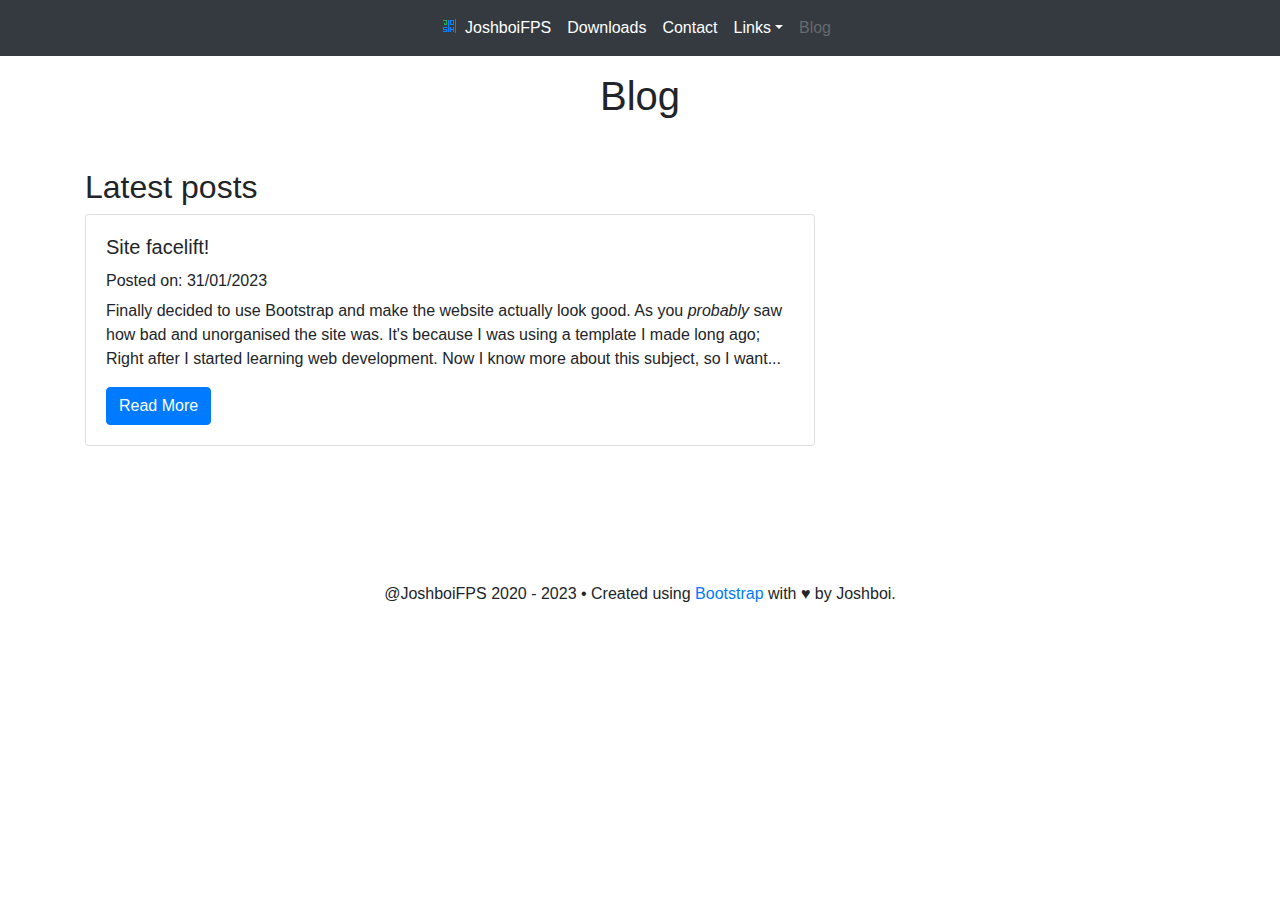
<file: blog/index.html>
<!DOCTYPE html>
<html lang="en">
<head>
    <meta charset="UTF-8">
    <meta name="viewport" content="width=device-width, initial-scale=1">
    <link rel="stylesheet" href="https://cdn.jsdelivr.net/npm/bootstrap@4.5.3/dist/css/bootstrap.min.css">
    <script src="https://code.jquery.com/jquery-3.5.1.slim.min.js"
            integrity="sha384-DfXdz2htPH0lsSSs5nCTpuj/zy4C+OGpamoFVy38MVBnE+IbbVYUew+OrCXaRkfj"
            crossorigin="anonymous"></script>
    <script src="https://cdn.jsdelivr.net/npm/bootstrap@4.5.3/dist/js/bootstrap.bundle.min.js"
            integrity="sha384-ho+j7jyWK8fNQe+A12Hb8AhRq26LrZ/JpcUGGOn+Y7RsweNrtN/tE3MoK7ZeZDyx"
            crossorigin="anonymous"></script>
    <script src="../assets/main.js"></script>
    <link rel="stylesheet" href="../assets/style_main.css">
    <link rel="icon" href="../assets/josh.ico" type="image/ico">
    <title>Blog - JoshboiFPS</title>
</head>
<body>
<nav class="navbar navbar-expand-lg navbar-dark bg-dark fixed-top">
    <a href="../"><img src="../assets/josh.ico" alt="" class="navbar-brand navbar-brand-image-zoomed"></a>
    <button class="navbar-toggler" type="button" data-toggle="collapse" data-target="#navbarsExample08"
            aria-controls="navbarsExample08" aria-expanded="false" aria-label="Toggle navigation">
        <span class="navbar-toggler-icon"></span>
        Menu
    </button>
    <div class="navbar-collapse justify-content-md-center collapse" id="navbarsExample08">
        <ul class="navbar-nav">
            <li class="navbar-brand-image-josh">
                <img src="../assets/josh.ico" alt="">
            </li>
            <li class="nav-item active">
                <a class="nav-link" href="../">JoshboiFPS</a>
            </li>
            <li class="nav-item">
                <a class="nav-link active" href="../downloads" tabindex="-1" aria-disabled="true">Downloads</a>
            </li>
            <li class="nav-item">
                <a class="nav-link active" href="../contact">Contact</a>
            </li>
            <li class="nav-item dropdown">
                <a class="nav-link dropdown-toggle active" href="#" id="dropdown08" data-toggle="dropdown"
                   aria-haspopup="true"
                   aria-expanded="false">Links</a>
                <div class="dropdown-menu" aria-labelledby="dropdown08">
                    <a class="dropdown-item dropdown-item-josh dropdown-item-steam"
                       href="https://steamcommunity.com/id/JoshboiFPS"
                       target="_blank">Steam</a>
                    <a class="dropdown-item dropdown-item-josh dropdown-item-github" href="https://github.com/swarnab1"
                       target="_blank">GitHub</a>
                    <a class="dropdown-item dropdown-item-josh dropdown-item-youtube"
                       href="https://www.youtube.com/@Joshboi" target="_blank">YouTube</a>
                    <a class="dropdown-item dropdown-item-josh dropdown-item-twitch"
                       href="https://www.twitch.tv/JoshboiPlays"
                       target="_blank">Twitch</a>
                    <a class="dropdown-item dropdown-item-josh dropdown-item-discord"
                       href="https://discord.gg/qun3TnJzdT"
                       target="_blank">Discord</a>
                </div>
            </li>
            <li class="nav-item">
                <a class="nav-link disabled">Blog</a>
            </li>
        </ul>
    </div>
</nav>
<div class="container my-5">
    <br>
    <h1 class="text-center mb-5">Blog</h1>
    <h2>Latest posts</h2>
    <div class="row">
        <div class="col-md-8">
            <div class="card mb-3">
                <div class="card-body">
                    <h5 class="card-title">Site facelift!</h5>
                    <h6>Posted on: 31/01/2023</h6>
                    <p class="card-text">Finally decided to use Bootstrap and make the website actually look good. As
                        you <i>probably</i> saw how bad and unorganised the site was. It's because I was using a
                        template I made long ago; Right after I started learning web development. Now I know more about
                        this subject, so I want... </p>
                    <a href="sitefacelift" class="btn btn-primary">Read More</a>
                </div>
            </div>
        </div>
    </div>
    <br>
    <br>
    <br>
</div>
<footer class="container text-center">
    <p>@JoshboiFPS 2020 - 2023 &bullet; Created using <a href="https://getbootstrap.com/" target="_blank">Bootstrap</a>
        with &hearts; by
        Joshboi.</p>
</footer>
</body>
</html>
</file>
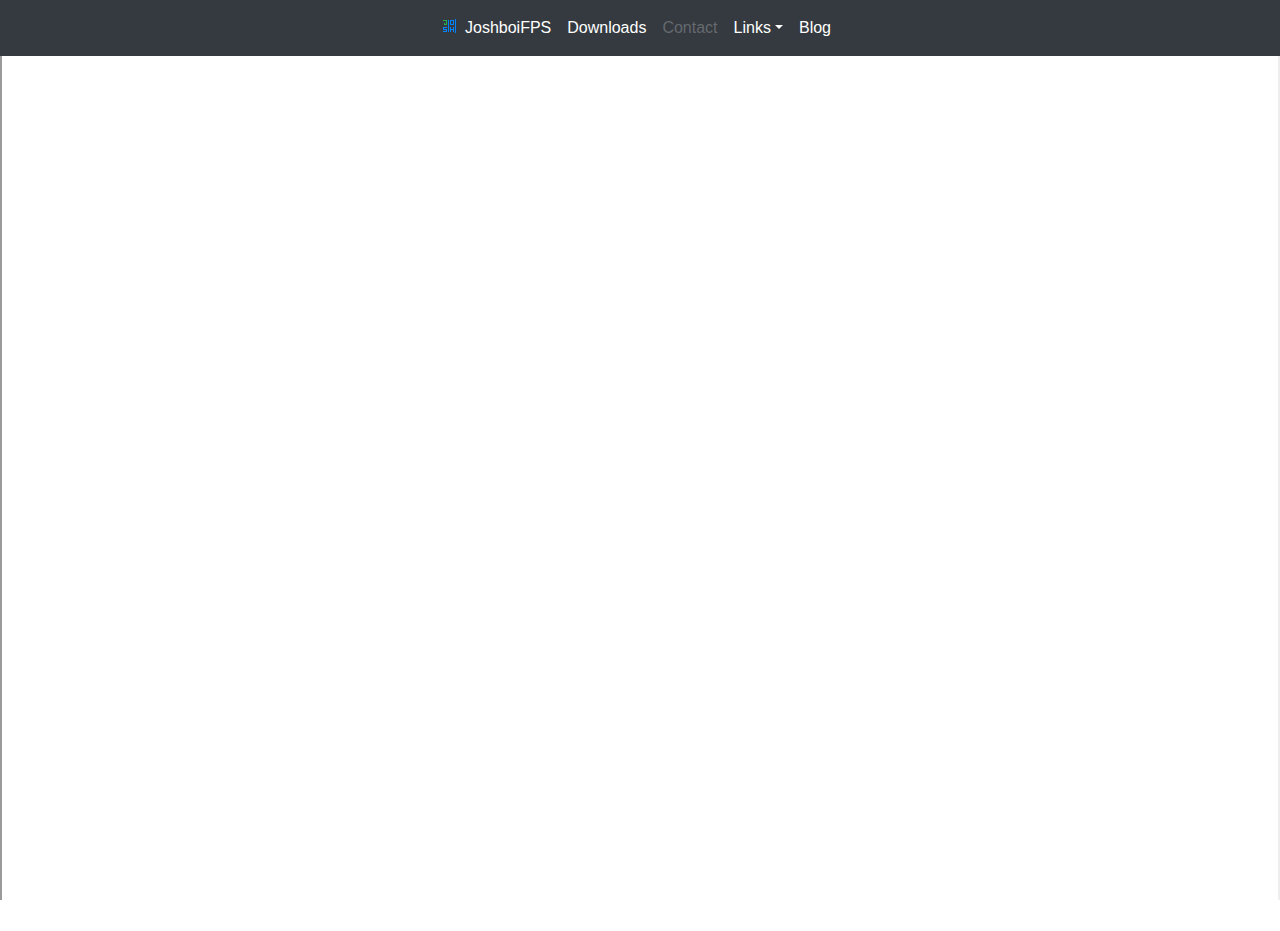
<file: contact/index.html>
<!DOCTYPE html>
<html lang="eng">
<head>
    <meta charset="UTF-8">
    <meta name="viewport" content="width=device-width, initial-scale=1">
    <link rel="stylesheet" href="https://cdn.jsdelivr.net/npm/bootstrap@4.5.3/dist/css/bootstrap.min.css">
    <link rel="stylesheet" href="../assets/style_main.css">
    <script src="https://code.jquery.com/jquery-3.5.1.slim.min.js"
            integrity="sha384-DfXdz2htPH0lsSSs5nCTpuj/zy4C+OGpamoFVy38MVBnE+IbbVYUew+OrCXaRkfj"
            crossorigin="anonymous"></script>
    <script src="https://cdn.jsdelivr.net/npm/bootstrap@4.5.3/dist/js/bootstrap.bundle.min.js"
            integrity="sha384-ho+j7jyWK8fNQe+A12Hb8AhRq26LrZ/JpcUGGOn+Y7RsweNrtN/tE3MoK7ZeZDyx"
            crossorigin="anonymous"></script>
    <link rel="icon" href="../assets/josh.ico" type="image/ico">
    <title>Contact - JoshboiFPS</title>
    <style>
        body, html {
            margin: 0;
            padding: 0;
            height: 100%;
            overflow: hidden;
        }
    </style>
</head>
<body>
<nav class="navbar navbar-expand-lg navbar-dark bg-dark fixed-top">
    <a href=""><img src="../assets/josh.ico" alt="" class="navbar-brand navbar-brand-image-zoomed"></a>
    <button class="navbar-toggler" type="button" data-toggle="collapse" data-target="#navbarsExample08"
            aria-controls="navbarsExample08" aria-expanded="false" aria-label="Toggle navigation">
        <span class="navbar-toggler-icon"></span>
        Menu
    </button>
    <div class="navbar-collapse justify-content-md-center collapse" id="navbarsExample08">
        <ul class="navbar-nav">
            <li class="navbar-brand-image-josh">
                <img src="../assets/josh.ico" alt="">
            </li>
            <li class="nav-item">
                <a class="nav-link active" href="../">JoshboiFPS</a>
            </li>
            <li class="nav-item">
                <a class="nav-link active" href="../downloads" tabindex="-1" aria-disabled="true">Downloads</a>
            </li>
            <li class="nav-item">
                <a class="nav-link disabled">Contact</a>
            </li>
            <li class="nav-item dropdown">
                <a class="nav-link dropdown-toggle active" href="#" id="dropdown08" data-toggle="dropdown"
                   aria-haspopup="true"
                   aria-expanded="false">Links</a>
                <div class="dropdown-menu" aria-labelledby="dropdown08">
                    <a class="dropdown-item dropdown-item-josh dropdown-item-steam"
                       href="https://steamcommunity.com/id/JoshboiFPS"
                       target="_blank">Steam</a>
                    <a class="dropdown-item dropdown-item-josh dropdown-item-github" href="https://github.com/swarnab1"
                       target="_blank">GitHub</a>
                    <a class="dropdown-item dropdown-item-josh dropdown-item-youtube"
                       href="https://www.youtube.com/@Joshboi" target="_blank">YouTube</a>
                    <a class="dropdown-item dropdown-item-josh dropdown-item-twitch"
                       href="https://www.twitch.tv/JoshboiPlays"
                       target="_blank">Twitch</a>
                    <a class="dropdown-item dropdown-item-josh dropdown-item-discord"
                       href="https://discord.gg/qun3TnJzdT"
                       target="_blank">Discord</a>
                </div>
            </li>
            <li class="nav-item">
                <a class="nav-link active" href="../blog">Blog</a>
            </li>
        </ul>
    </div>
</nav>
<br>
<iframe width="100%" height="100%" src="https://devjosh.xyz"></iframe>
</body>
</html>
</file>
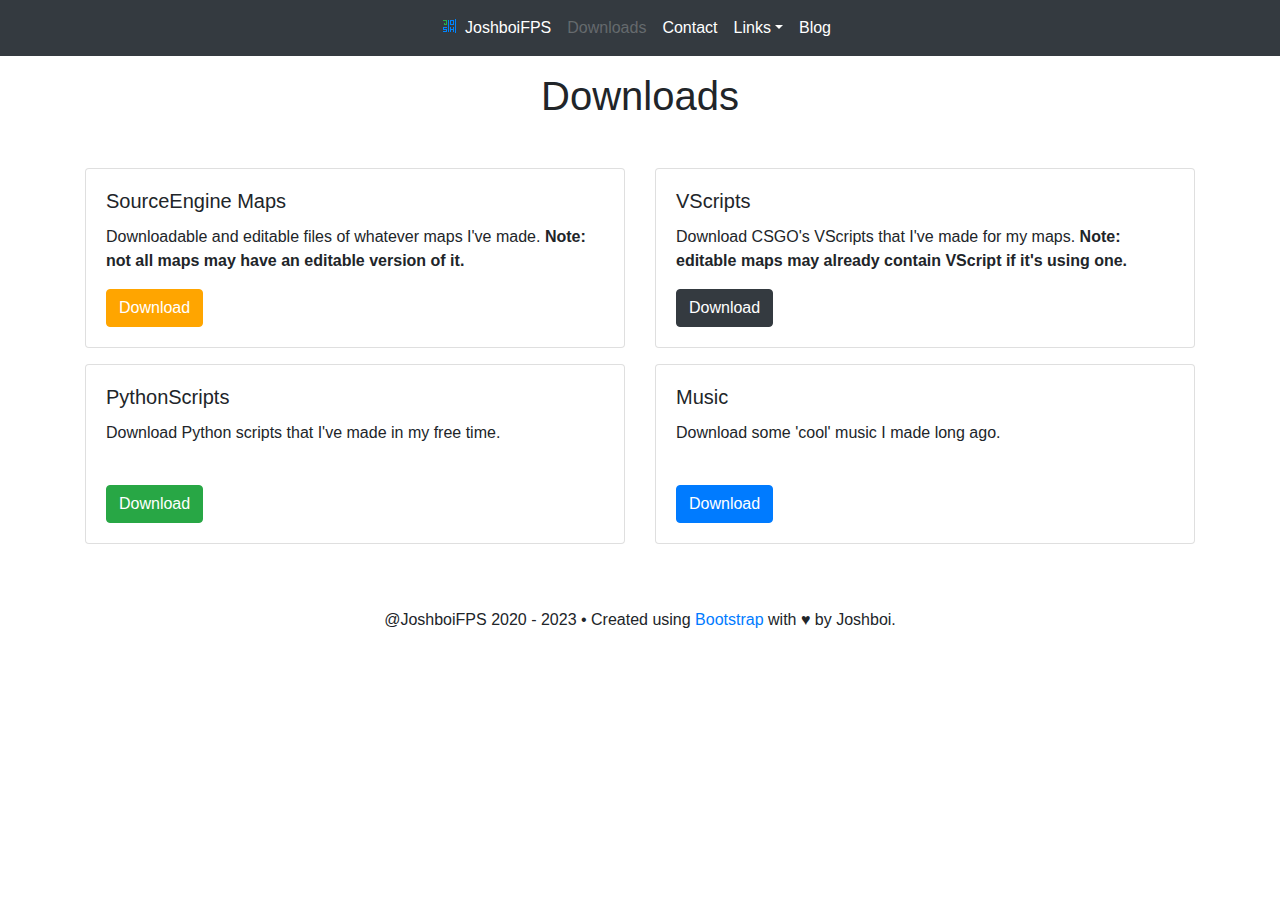
<file: downloads/index.html>
<!DOCTYPE html>
<html lang="en">
<head>
    <meta charset="UTF-8">
    <meta name="viewport" content="width=device-width, initial-scale=1">
    <link rel="stylesheet" href="https://cdn.jsdelivr.net/npm/bootstrap@4.5.3/dist/css/bootstrap.min.css">
    <script src="https://code.jquery.com/jquery-3.5.1.slim.min.js"
            integrity="sha384-DfXdz2htPH0lsSSs5nCTpuj/zy4C+OGpamoFVy38MVBnE+IbbVYUew+OrCXaRkfj"
            crossorigin="anonymous"></script>
    <script src="https://cdn.jsdelivr.net/npm/bootstrap@4.5.3/dist/js/bootstrap.bundle.min.js"
            integrity="sha384-ho+j7jyWK8fNQe+A12Hb8AhRq26LrZ/JpcUGGOn+Y7RsweNrtN/tE3MoK7ZeZDyx"
            crossorigin="anonymous"></script>
    <script src="../assets/main.js"></script>
    <link rel="stylesheet" href="../assets/style_main.css">
    <link rel="icon" href="../assets/josh.ico" type="image/ico">
    <title>Downloads - JoshboiFPS</title>
</head>
<body>
<nav class="navbar navbar-expand-lg navbar-dark bg-dark fixed-top">
    <a href="../"><img src="../assets/josh.ico" alt="" class="navbar-brand navbar-brand-image-zoomed"></a>
    <button class="navbar-toggler" type="button" data-toggle="collapse" data-target="#navbarsExample08"
            aria-controls="navbarsExample08" aria-expanded="false" aria-label="Toggle navigation">
        <span class="navbar-toggler-icon"></span>
        Menu
    </button>
    <div class="navbar-collapse justify-content-md-center collapse" id="navbarsExample08">
        <ul class="navbar-nav">
            <li class="navbar-brand-image-josh">
                <img src="../assets/josh.ico" alt="">
            </li>
            <li class="nav-item active">
                <a class="nav-link" href="../">JoshboiFPS</a>
            </li>
            <li class="nav-item">
                <a class="nav-link disabled" href="#" tabindex="-1" aria-disabled="true">Downloads</a>
            </li>
            <li class="nav-item">
                <a class="nav-link active" href="../contact">Contact</a>
            </li>
            <li class="nav-item dropdown">
                <a class="nav-link dropdown-toggle active" href="#" id="dropdown08" data-toggle="dropdown"
                   aria-haspopup="true"
                   aria-expanded="false">Links</a>
                <div class="dropdown-menu" aria-labelledby="dropdown08">
                    <a class="dropdown-item dropdown-item-josh dropdown-item-steam"
                       href="https://steamcommunity.com/id/JoshboiFPS"
                       target="_blank">Steam</a>
                    <a class="dropdown-item dropdown-item-josh dropdown-item-github" href="https://github.com/swarnab1"
                       target="_blank">GitHub</a>
                    <a class="dropdown-item dropdown-item-josh dropdown-item-youtube"
                       href="https://www.youtube.com/@Joshboi" target="_blank">YouTube</a>
                    <a class="dropdown-item dropdown-item-josh dropdown-item-twitch"
                       href="https://www.twitch.tv/JoshboiPlays"
                       target="_blank">Twitch</a>
                    <a class="dropdown-item dropdown-item-josh dropdown-item-discord"
                       href="https://discord.gg/qun3TnJzdT"
                       target="_blank">Discord</a>
                </div>
            </li>
            <li class="nav-item">
                <a class="nav-link active" href="../blog">Blog</a>
            </li>
        </ul>
    </div>
</nav>
<div class="container my-5">
    <br>
    <h1 class="text-center mb-5">Downloads</h1>
    <div class="row" id="dnCards">
        <div class="col-md-6 mb-3">
            <div class="card">
                <div class="card-body">
                    <h5 class="card-title">SourceEngine Maps</h5>
                    <p class="card-text">Downloadable and editable files of whatever maps I've made. <b>Note: not all
                        maps may have an editable version of it.</b></p>
                    <a onclick="Maps()" href="#" class="btn btn-sorse">Download</a>
                </div>
            </div>
        </div>
        <div class="col-md-6 mb-3">
            <div class="card">
                <div class="card-body">
                    <h5 class="card-title">VScripts</h5>
                    <p class="card-text">Download CSGO's VScripts that I've made for my maps. <b>Note: editable
                        maps may already contain VScript if it's using one.</b></p>
                    <a onclick="VScripts()" class="btn btn-dark">Download</a>
                </div>
            </div>
        </div>
        <div class="col-md-6 mb-3">
            <div class="card">
                <div class="card-body">
                    <h5 class="card-title">PythonScripts</h5>
                    <p class="card-text">Download Python scripts that I've made in my free time.</p>
                    <br>
                    <a onclick="PyScripts()" href="#" class="btn btn-success">Download</a>
                </div>
            </div>
        </div>
        <div class="col-md-6 mb-3">
            <div class="card">
                <div class="card-body">
                    <h5 class="card-title">Music</h5>
                    <p class="card-text">Download some 'cool' music I made long ago.</p>
                    <br>
                    <a onclick="Music()" class="btn btn-primary">Download</a>
                </div>
            </div>
        </div>
    </div>
    <div class="display-dncard-josh" id="maps">
        <a onclick="Back()" class="btn btn-danger"><img src="../assets/box-arrow-left.svg" class="back-image-js">
            Back</a>
        <h6>&nbsp;</h6>
        <h2>aim_frontline_snow
            <a style="font-size: 16px;"><br class="use-restrict-zoom">(Last updated: 20/01/23)</a>
        </h2>
        <img src="pics/snowline.jpg" title="aim_snowline image" class="img-thumbnail" alt="aim_snowline">
        <p><br>A simple aim map based on the de_frontline map I made. This is a part of the unreleased
            de_frontline_snow.</p>
        <p><a href="https://steamcommunity.com/sharedfiles/filedetails/?id=2911912732" target="_blank">Workshop
            map</a> (Current subscribers: 1,706)</p>
        <p><a href="files/aim_frontline_snow.zip">VMF/Editable files</a></p>
        <hr class="bg-dark">
        <h2>de_frontline</h2>
        <p>Adding soon.</p>
    </div>
    <div class="display-dncard-josh" id="vscripts">
        <a onclick="Back()" class="btn btn-danger"><img src="../assets/box-arrow-left.svg" class="back-image-js">
            Back</a>
        <h6>&nbsp;</h6>
        <h1>Coming soon</h1>
    </div>
    <div class="display-dncard-josh" id="pyscripts">
        <a onclick="Back()" class="btn btn-danger"><img src="../assets/box-arrow-left.svg" class="back-image-js">
            Back</a>
        <h6>&nbsp;</h6>
        <h2 style="color: green">JPyScripts</h2>
        <img class="img-thumbnail" src="pics/jpyscripts1.png" title="Script greeting" alt="JPyScript">
        <img class="img-thumbnail" src="pics/jpyscripts2.png" title="Trying out HashER&trade;" alt="JPyScript">
        <p>A simple command line program containing some fun tools I made in Python. Tools including:
            <br><b>FizzBuzz Test
                <br>RndNumPrank
                <br>SimpleCalc
                <br>DivCheck
                <br>MyIP</b>
            <br>and more!
        </p>
        <h5><a class="btn btn-dark" href="files/JPyScripts.zip">Download from here</a> or from
            <a class="btn btn-dark" href="https://github.com/swarnab1/JPyScripts" target="_blank">GitHub</a>
        </h5>
        <hr class="bg-dark">
    </div>
    <div class="display-dncard-josh" id="music">
        <a onclick="Back()" class="btn btn-danger"><img src="../assets/box-arrow-left.svg" class="back-image-js">
            Back</a>
        <h6>&nbsp;</h6>
        <h1>Coming soon</h1>
    </div>
</div>
<footer class="container text-center">
    <p>@JoshboiFPS 2020 - 2023 &bullet; Created using <a href="https://getbootstrap.com/" target="_blank">Bootstrap</a>
        with &hearts; by Joshboi.</p>
</footer>
</body>
</html>
</file>
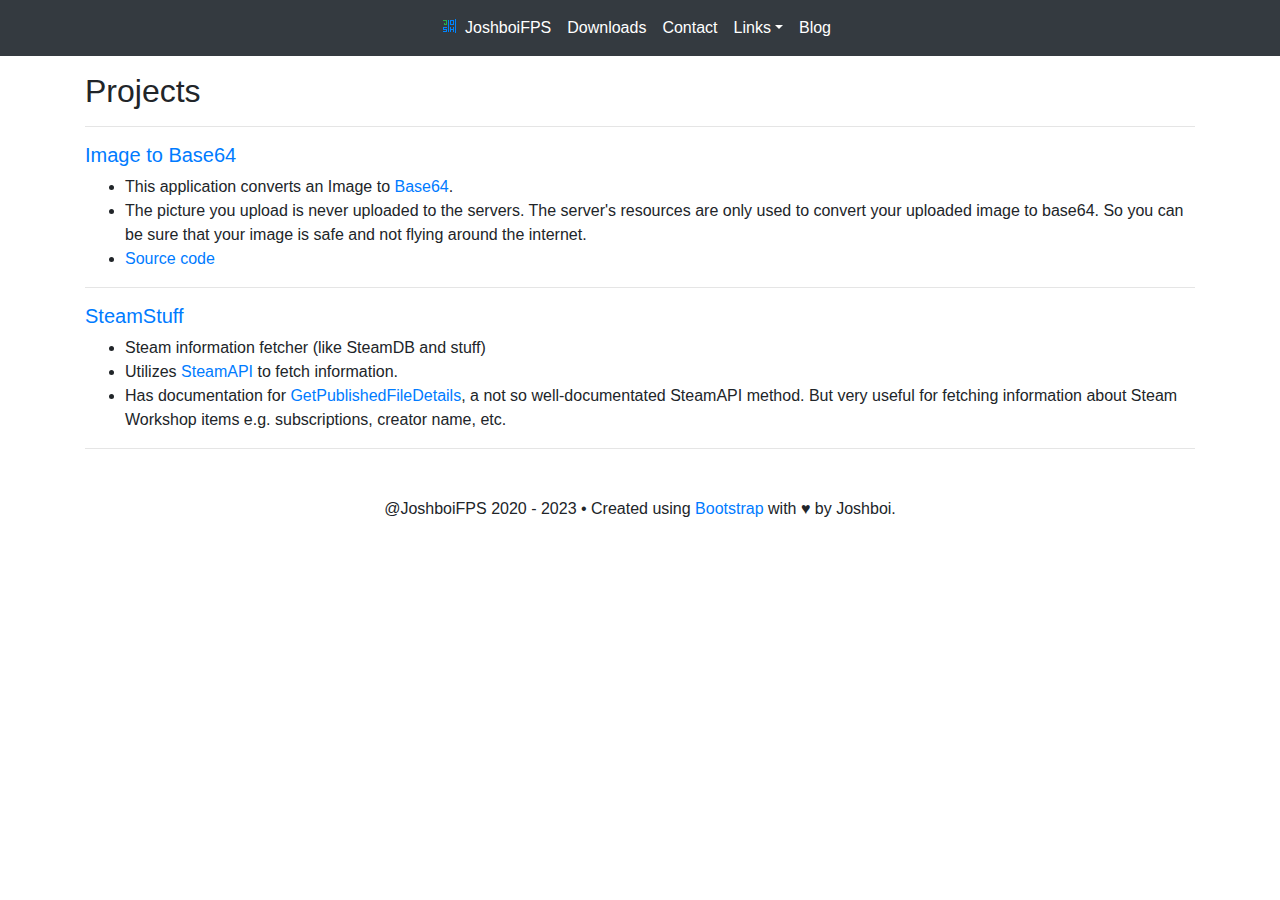
<file: projects/index.html>
<!DOCTYPE html>
<html lang="eng">
<head>
    <meta charset="UTF-8">
    <meta name="viewport" content="width=device-width, initial-scale=1">
    <link rel="stylesheet" href="https://cdn.jsdelivr.net/npm/bootstrap@4.5.3/dist/css/bootstrap.min.css">
    <link rel="stylesheet" href="../assets/style_main.css">
    <script src="https://code.jquery.com/jquery-3.5.1.slim.min.js"
            integrity="sha384-DfXdz2htPH0lsSSs5nCTpuj/zy4C+OGpamoFVy38MVBnE+IbbVYUew+OrCXaRkfj"
            crossorigin="anonymous"></script>
    <script src="https://cdn.jsdelivr.net/npm/bootstrap@4.5.3/dist/js/bootstrap.bundle.min.js"
            integrity="sha384-ho+j7jyWK8fNQe+A12Hb8AhRq26LrZ/JpcUGGOn+Y7RsweNrtN/tE3MoK7ZeZDyx"
            crossorigin="anonymous"></script>
    <link rel="icon" href="../assets/josh.ico" type="image/ico">
    <title>Home - JoshboiFPS</title>
</head>
<body>
<nav class="navbar navbar-expand-lg navbar-dark bg-dark fixed-top">
    <a href=""><img src="../assets/josh.ico" alt="" class="navbar-brand navbar-brand-image-zoomed"></a>
    <button class="navbar-toggler" type="button" data-toggle="collapse" data-target="#navbarsExample08"
            aria-controls="navbarsExample08" aria-expanded="false" aria-label="Toggle navigation">
        <span class="navbar-toggler-icon"></span>
        Menu
    </button>
    <div class="navbar-collapse justify-content-md-center collapse" id="navbarsExample08">
        <ul class="navbar-nav">
            <li class="navbar-brand-image-josh">
                <img src="../assets/josh.ico" alt="">
            </li>
            <li class="nav-item">
                <a class="nav-link active" href="../">JoshboiFPS</a>
            </li>
            <li class="nav-item">
                <a class="nav-link active" href="../downloads" tabindex="-1" aria-disabled="true">Downloads</a>
            </li>
            <li class="nav-item">
                <a class="nav-link active" href="../contact">Contact</a>
            </li>
            <li class="nav-item dropdown">
                <a class="nav-link dropdown-toggle active" href="#" id="dropdown08" data-toggle="dropdown"
                   aria-haspopup="true"
                   aria-expanded="false">Links</a>
                <div class="dropdown-menu" aria-labelledby="dropdown08">
                    <a class="dropdown-item dropdown-item-josh dropdown-item-steam"
                       href="https://steamcommunity.com/id/JoshboiFPS"
                       target="_blank">Steam</a>
                    <a class="dropdown-item dropdown-item-josh dropdown-item-github" href="https://github.com/swarnab1"
                       target="_blank">GitHub</a>
                    <a class="dropdown-item dropdown-item-josh dropdown-item-youtube"
                       href="https://www.youtube.com/@Joshboi" target="_blank">YouTube</a>
                    <a class="dropdown-item dropdown-item-josh dropdown-item-twitch"
                       href="https://www.twitch.tv/JoshboiPlays"
                       target="_blank">Twitch</a>
                    <a class="dropdown-item dropdown-item-josh dropdown-item-discord"
                       href="https://discord.gg/qun3TnJzdT"
                       target="_blank">Discord</a>
                </div>
            </li>
            <li class="nav-item">
                <a class="nav-link active" href="../blog">Blog</a>
            </li>
        </ul>
    </div>
</nav>
<div class="container my-5">
    <br>
    <h2>Projects</h2>
    <hr>
    <h5 id="img2b64"><a href="https://devjosh.xyz/image-to-base64/" target="_blank">Image to Base64</a></h5>
    <ul>
        <li>This application converts an Image to <a href="https://en.wikipedia.org/wiki/Base64"
                                                     target="_blank">Base64</a>.
        </li>
        <li>The picture you upload is never uploaded to the servers. The server's resources are only used to convert
            your uploaded image to base64. So you can be sure that your image is safe and not flying around the
            internet.
        </li>
        <li><a href="https://github.com/swarnab1/php-img2b64">Source code</a></li>
    </ul>
    <hr>
    <h5 id="steamstuff"><a href="https://devjosh.xyz/steam/" target="_blank">SteamStuff</a></h5>
    <ul>
        <li>
            Steam information fetcher (like SteamDB and stuff)
        </li>
        <li>
            Utilizes <a href="https://steamcommunity.com/dev" target="_blank">SteamAPI</a> to fetch information.
        </li>
        <li>
            Has documentation for <a href="https://devjosh.xyz/steam/GetPublishedFileDetails/" target="_blank">GetPublishedFileDetails</a>,
            a not so well-documentated SteamAPI method. But very useful for fetching information about Steam Workshop
            items e.g. subscriptions, creator name, etc.
        </li>
    </ul>
    <hr>
</div>
<footer class="container text-center">
    <p>@JoshboiFPS 2020 - 2023 &bullet; Created using <a href="https://getbootstrap.com/" target="_blank">Bootstrap</a>
        with &hearts; by Joshboi.</p>
</footer>
</body>
</html>
</file>
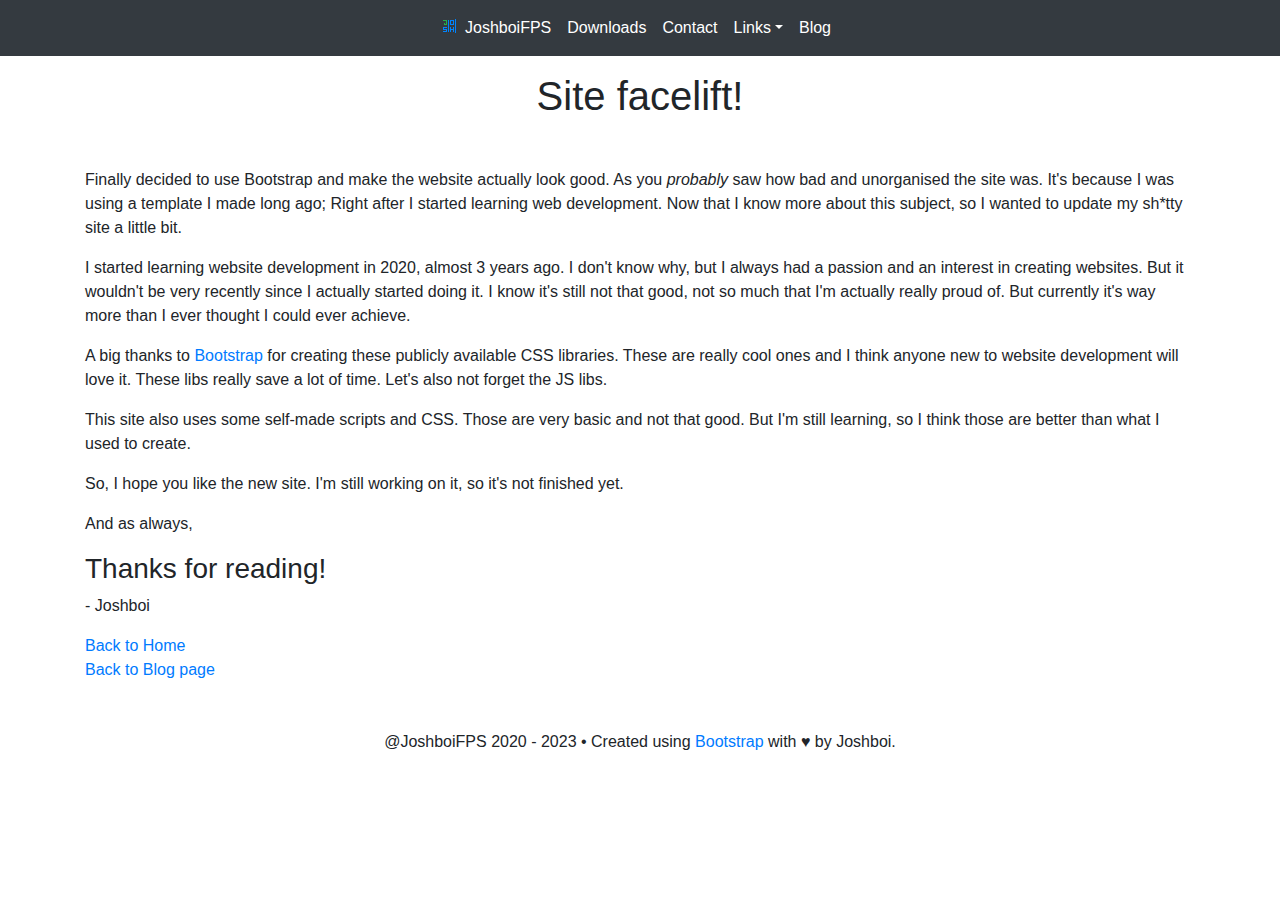
<file: blog/sitefacelift/index.html>
<!DOCTYPE html>
<html lang="en">
<head>
    <meta charset="UTF-8">
    <meta name="viewport" content="width=device-width, initial-scale=1">
    <link rel="stylesheet" href="https://cdn.jsdelivr.net/npm/bootstrap@4.5.3/dist/css/bootstrap.min.css">
    <script src="https://code.jquery.com/jquery-3.5.1.slim.min.js"
            integrity="sha384-DfXdz2htPH0lsSSs5nCTpuj/zy4C+OGpamoFVy38MVBnE+IbbVYUew+OrCXaRkfj"
            crossorigin="anonymous"></script>
    <script src="https://cdn.jsdelivr.net/npm/bootstrap@4.5.3/dist/js/bootstrap.bundle.min.js"
            integrity="sha384-ho+j7jyWK8fNQe+A12Hb8AhRq26LrZ/JpcUGGOn+Y7RsweNrtN/tE3MoK7ZeZDyx"
            crossorigin="anonymous"></script>
    <script src="../../assets/main.js"></script>
    <link rel="stylesheet" href="../../assets/style_main.css">
    <link rel="icon" href="../../assets/josh.ico" type="image/ico">
    <title>Blog - JoshboiFPS</title>
</head>
<body>
<nav class="navbar navbar-expand-lg navbar-dark bg-dark fixed-top">
    <a href="../../"><img src="../../assets/josh.ico" alt="" class="navbar-brand navbar-brand-image-zoomed"></a>
    <button class="navbar-toggler" type="button" data-toggle="collapse" data-target="#navbarsExample08"
            aria-controls="navbarsExample08" aria-expanded="false" aria-label="Toggle navigation">
        <span class="navbar-toggler-icon"></span>
        Menu
    </button>
    <div class="navbar-collapse justify-content-md-center collapse" id="navbarsExample08">
        <ul class="navbar-nav">
            <li class="navbar-brand-image-josh">
                <img src="../../assets/josh.ico" alt="">
            </li>
            <li class="nav-item active">
                <a class="nav-link" href="../../">JoshboiFPS</a>
            </li>
            <li class="nav-item">
                <a class="nav-link active" href="../../downloads" tabindex="-1" aria-disabled="true">Downloads</a>
            </li>
            <li class="nav-item">
                <a class="nav-link active" href="">Contact</a>
            </li>
            <li class="nav-item dropdown">
                <a class="nav-link dropdown-toggle active" href="#" id="dropdown08" data-toggle="dropdown"
                   aria-haspopup="true"
                   aria-expanded="false">Links</a>
                <div class="dropdown-menu" aria-labelledby="dropdown08">
                    <a class="dropdown-item dropdown-item-josh dropdown-item-steam"
                       href="https://steamcommunity.com/id/JoshboiFPS"
                       target="_blank">Steam</a>
                    <a class="dropdown-item dropdown-item-josh dropdown-item-github" href="https://github.com/swarnab1"
                       target="_blank">GitHub</a>
                    <a class="dropdown-item dropdown-item-josh dropdown-item-youtube"
                       href="https://www.youtube.com/@Joshboi" target="_blank">YouTube</a>
                    <a class="dropdown-item dropdown-item-josh dropdown-item-twitch"
                       href="https://www.twitch.tv/JoshboiPlays"
                       target="_blank">Twitch</a>
                    <a class="dropdown-item dropdown-item-josh dropdown-item-discord"
                       href="https://discord.gg/qun3TnJzdT"
                       target="_blank">Discord</a>
                </div>
            </li>
            <li class="nav-item">
                <a class="nav-link active" href="../">Blog</a>
            </li>
        </ul>
    </div>
</nav>
<div class="container my-5">
    <br>
    <h1 class="text-center mb-5">Site facelift!</h1>
    <p class="card-text">Finally decided to use Bootstrap and make the website actually look good. As
        you <i>probably</i> saw how bad and unorganised the site was. It's because I was using a
        template I made long ago; Right after I started learning web development. Now that I know more about
        this subject, so I wanted to update my sh*tty site a little bit.</p>
    <p>I started learning website development in 2020, almost 3 years ago. I don't know why, but I always had a passion
        and an interest in creating websites. But it wouldn't be very recently since I actually started doing it. I know
        it's still not that good, not so much that I'm actually really proud of. But currently it's way more than I ever
        thought I could ever achieve.</p>
    <p>A big thanks to <a href="https://getbootstrap.com" target="_blank">Bootstrap</a> for creating these publicly
        available CSS
        libraries. These are really cool ones and I think anyone new to website development will love it. These libs
        really save a lot of time. Let's also not forget the JS libs.</p>
    <p>This site also uses some self-made scripts and CSS. Those are very basic and not that good. But I'm still
        learning, so I think those are better than what I used to create.</p>
    <p>So, I hope you like the new site. I'm still working on it, so it's not finished yet.</p>
    <p>And as always,</p>
    <h3>Thanks for reading!</h3>
    <p>- Joshboi</p>
    <p><a href="../../">Back to Home</a><br>
        <a href="../">Back to Blog page</a></p>
</div>
<footer class="container text-center">
    <p>@JoshboiFPS 2020 - 2023 &bullet; Created using <a href="https://getbootstrap.com/" target="_blank">Bootstrap</a>
        with &hearts; by
        Joshboi.</p>
</footer>
</body>
</html>
</file>
<file: assets/style_main.css>
html {
    scroll-behavior: smooth;
}

/*nav {
    background-image: url("background.png");
    background-repeat: no-repeat;
    background-attachment: fixed;
    background-size: 100% 100%;
}*/

.btn-sorse {
    color: #fff;
    background-color: #ffa500;
    border-color: #ffa500;
}

.btn-sorse:hover {
    color: #fff;
    background-color: #de9000;
    border-color: #de9000;
}

.btn-sorse:focus, .btn-sorse.focus {
    color: #fff;
    background-color: #de9000;
    border-color: #de9000;
    box-shadow: 0 0 0 0.2rem rgba(255, 165, 0, 0.5);
}

.btn-sorse.disabled, .btn-sorse:disabled {
    color: #fff;
    background-color: #de9000;
    border-color: #de9000;
}

.btn-sorse:not(:disabled):not(.disabled):active, .btn-sorse:not(:disabled):not(.disabled).active,
.show > .btn-sorse.dropdown-toggle {
    color: #fff;
    background-color: #de9000;
    border-color: #de9000;
}

.btn-sorse:not(:disabled):not(.disabled):active:focus, .btn-sorse:not(:disabled):not(.disabled).active:focus,
.show > .btn-sorse.dropdown-toggle:focus {
    box-shadow: 0 0 0 0.2rem rgba(255, 165, 0, 0.5);
}

.navbar-brand-image-josh {
    padding-top: 0.35rem;
}

.back-image-js {
    padding-bottom: 0.20rem;
}

@media only screen and (max-width: 1000px) {
    .navbar-brand-image-josh {
        display: none;
    }
}

@media only screen and (min-width: 1000px) {
    .navbar-brand-image-zoomed {
        display: none
    }
}

@media only screen and (min-width: 1000px) {
    .use-restrict-zoom {
        display: none
    }
}

@media only screen and (max-width: 1000px) {
    .use-restrict-anti-zoom {
        display: none;
    }
}

.dropdown-item-josh:hover {
    color: #16181b;
    text-decoration: none;
    background-color: skyblue;
    transition: color 0.1s ease-in-out, background-color 0.1s ease-in-out,
    border-color 0.1s ease-in-out, box-shadow 0.1s ease-in-out;
}

.dropdown-item-steam:focus {
    color: white;
    text-decoration: none;
    background-color: cornflowerblue;
    transition: color 0.1s ease-in-out, background-color 0.1s ease-in-out,
    border-color 0.1s ease-in-out, box-shadow 0.1s ease-in-out;
}

.dropdown-item-github:focus {
    color: #16181b;
    text-decoration: none;
    background-color: white;
    transition: color 0.1s ease-in-out, background-color 0.1s ease-in-out,
    border-color 0.1s ease-in-out, box-shadow 0.1s ease-in-out;
}

.dropdown-item-youtube:focus {
    color: white;
    text-decoration: none;
    background-color: red;
    transition: color 0.1s ease-in-out, background-color 0.1s ease-in-out,
    border-color 0.1s ease-in-out, box-shadow 0.1s ease-in-out;
}

.dropdown-item-twitch:focus {
    color: #16181b;
    text-decoration: none;
    background-color: mediumpurple;
    transition: color 0.1s ease-in-out, background-color 0.1s ease-in-out,
    border-color 0.1s ease-in-out, box-shadow 0.1s ease-in-out;
}

.dropdown-item-discord:focus {
    color: white;
    text-decoration: none;
    background-color: darkblue;
    transition: color 0.1s ease-in-out, background-color 0.1s ease-in-out,
    border-color 0.1s ease-in-out, box-shadow 0.1s ease-in-out;
}

.display-dncard-josh {
    display: none;
}

.img-thumbnail {
    padding: 0.25rem;
    background-color: #fff;
    border: 1px solid #dee2e6;
    border-radius: 0.25rem;
    width: 100%;
    max-width: 512px;
    height: auto;
}

.img-center {
    display: block;
    width: 100%;
    max-width: 512px;
    height: auto;
    margin-left: auto;
    margin-right: auto;
}
</file>
